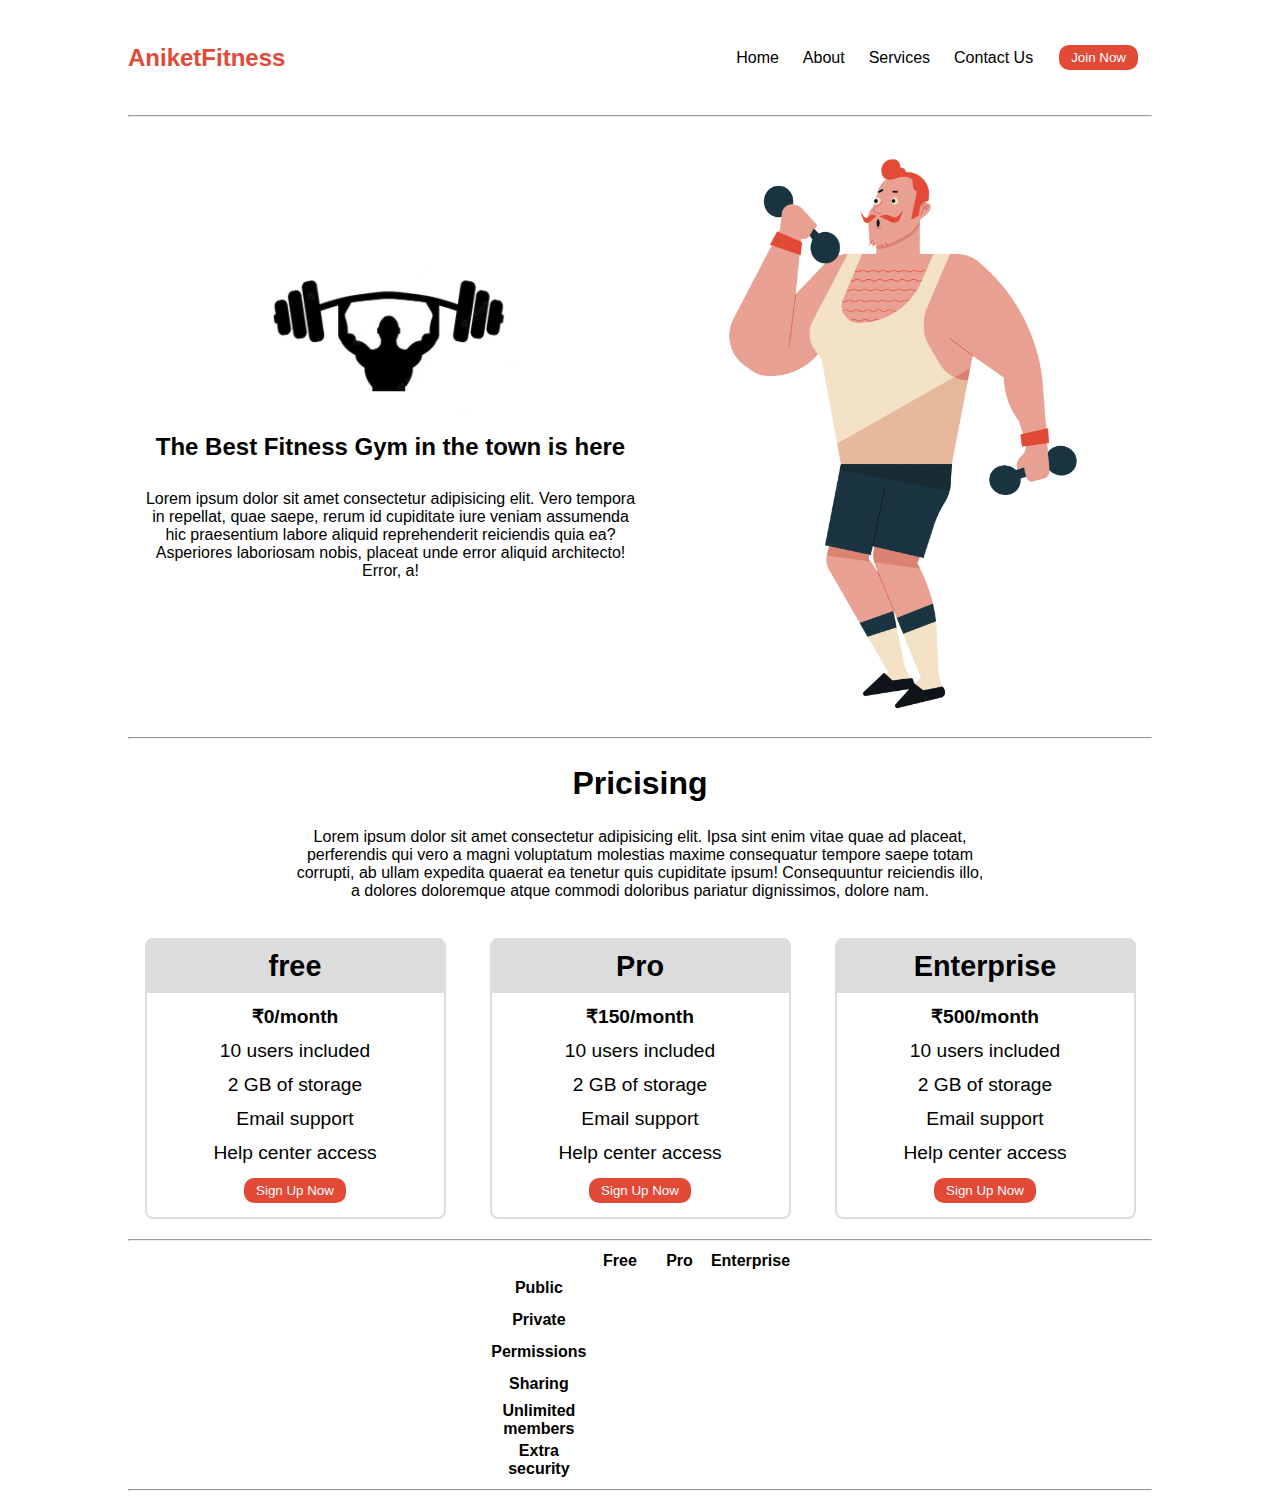
<file: landingpage/index.html>
<!DOCTYPE html>
<html lang="en">

<head>
    <meta charset="UTF-8">
    <meta name="viewport" content="width=device-width, initial-scale=1.0">
    <title>Aniket Fitness - The best fitness team in town</title>
    <link rel="stylesheet" href="style.css">
    <link rel="stylesheet" href="utils.css">
</head>

<body class="overflow-hidden">
    <div class="containar mx-auto ">
        <header>
            <nav class="flex justify-between">
                <div class="logo font-bold flex item-center text-blue ">AniketFitness</div>
                <ul class="navbar flex item-center">
                    <li>Home</li>
                    <li>About</li>
                    <li>Services</li>
                    <li>Contact Us</li>
                    <li><button class="btn">Join Now</button></li>
                </ul>
            </nav>
            <hr>
        </header>
        <main class="min-h-screen">
            <section class="section1">
                <div class="flex ">
                    <div class="topleft flex justify-center flex-col px-2">
                        <div class="text-center">
                            <img class="dumbellimg" src="dumbell.png" alt="">

                        </div>
                        <h1 class="my-1 text-center">The Best Fitness Gym in the town is here</h1>
                        <p class="text-center">Lorem ipsum dolor sit amet consectetur adipisicing elit. Vero tempora in
                            repellat, quae
                            saepe, rerum id cupiditate iure veniam assumenda hic praesentium labore aliquid
                            reprehenderit reiciendis quia ea? Asperiores laboriosam nobis, placeat unde error aliquid
                            architecto! Error, a!
                        </p>
                    </div>
                    <div class="topright flex justify-center">
                        <img class="gymimg" src="gym.png" alt="">
                    </div>
                </div>
            </section>
            <hr>
            <section class="section2">
                <h1 class="text-center my-2">Pricising</h1>
                <p class="my-2">Lorem ipsum dolor sit amet consectetur adipisicing elit. Ipsa sint enim vitae quae ad
                    placeat,
                    perferendis qui vero a magni voluptatum molestias maxime consequatur tempore saepe totam corrupti,
                    ab ullam expedita quaerat ea tenetur quis cupiditate ipsum! Consequuntur reiciendis illo, a dolores
                    doloremque atque commodi doloribus pariatur dignissimos, dolore nam.
                </p>
                <div class="boxes flex justify-center">
                    <div class="box">
                        <h2 class="h2">free</h2>

                        <ul>
                            <li class="highlighted">₹0/month</li>
                            <li>10 users included</li>
                            <li>2 GB of storage</li>
                            <li>Email support</li>
                            <li>Help center access</li>
                            <li><button class="btn">Sign Up Now</button></li>
                        </ul>
                    </div>
                    <div class="box">
                        <h2 class="h2">Pro</h2>

                        <ul>
                            <li class="highlighted">₹150/month</li>
                            <li>10 users included</li>
                            <li>2 GB of storage</li>
                            <li>Email support</li>
                            <li>Help center access</li>
                            <li><button class="btn">Sign Up Now</button></li>
                        </ul>
                    </div>
                    <div class="box">
                        <h2 class="h2">Enterprise</h2>

                        <ul>
                            <li class="highlighted">₹500/month</li>
                            <li>10 users included</li>
                            <li>2 GB of storage</li>
                            <li>Email support</li>
                            <li>Help center access</li>
                            <li><button class="btn">Sign Up Now</button></li>
                        </ul>
                    </div>
                </div>
            </section>
            <hr>
            <section>
                <div class="containar plantable">
                    <table class="table text-center">
                        <thead>
                            <tr>
                                <th style="width: 34%;"></th>
                                <th style="width: 22%;">Free</th>
                                <th style="width: 22%;">Pro</th>
                                <th style="width: 22%;">Enterprise</th>
                            </tr>
                        </thead>
                        <tbody>
                            <tr>
                                <th scope="row" class="text-start">Public</th>
                                <td><svg class="bi" width="24" height="24">
                                        <use xlink:href="#check"></use>
                                    </svg></td>
                                <td><svg class="bi" width="24" height="24">
                                        <use xlink:href="#check"></use>
                                    </svg></td>
                                <td><svg class="bi" width="24" height="24">
                                        <use xlink:href="#check"></use>
                                    </svg></td>
                            </tr>
                            <tr>
                                <th scope="row" class="text-start">Private</th>
                                <td></td>
                                <td><svg class="bi" width="24" height="24">
                                        <use xlink:href="#check"></use>
                                    </svg></td>
                                <td><svg class="bi" width="24" height="24">
                                        <use xlink:href="#check"></use>
                                    </svg></td>
                            </tr>
                        </tbody>

                        <tbody>
                            <tr>
                                <th scope="row" class="text-start">Permissions</th>
                                <td><svg class="bi" width="24" height="24">
                                        <use xlink:href="#check"></use>
                                    </svg></td>
                                <td><svg class="bi" width="24" height="24">
                                        <use xlink:href="#check"></use>
                                    </svg></td>
                                <td><svg class="bi" width="24" height="24">
                                        <use xlink:href="#check"></use>
                                    </svg></td>
                            </tr>
                            <tr>
                                <th scope="row" class="text-start">Sharing</th>
                                <td></td>
                                <td><svg class="bi" width="24" height="24">
                                        <use xlink:href="#check"></use>
                                    </svg></td>
                                <td><svg class="bi" width="24" height="24">
                                        <use xlink:href="#check"></use>
                                    </svg></td>
                            </tr>
                            <tr>
                                <th scope="row" class="text-start">Unlimited members</th>
                                <td></td>
                                <td><svg class="bi" width="24" height="24">
                                        <use xlink:href="#check"></use>
                                    </svg></td>
                                <td><svg class="bi" width="24" height="24">
                                        <use xlink:href="#check"></use>
                                    </svg></td>
                            </tr>
                            <tr>
                                <th scope="row" class="text-start">Extra security</th>
                                <td></td>
                                <td></td>
                                <td><svg class="bi" width="24" height="24">
                                        <use xlink:href="#check"></use>
                                    </svg></td>
                            </tr>
                        </tbody>
                    </table>
                </div>
            </section>
            <hr>
        </main>
        <footer>

        </footer>
    </div>
</body>

</html>
</file>
<file: landingpage/style.css>
<link rel="preconnect" href="https://fonts.googleapis.com"><link rel="preconnect" href="https://fonts.gstatic.com" crossorigin><link href="https://fonts.googleapis.com/css2?family=Dosis&family=Heebo&family=Ubuntu:ital@1&display=swap" rel="stylesheet">
*{
    margin: 0;
    padding: 0;
}

.containar {
    max-width: 80vw;
    font-family: 'Dosis', sans-serif;
    font-family: 'Heebo', sans-serif;
    font-family: 'Ubuntu', sans-serif;
}

.navbar{
    display: flex;
    height: 67px;
    
}

.navbar li::selection{
    color: black;
    background: #ffb1a8;;
} 

.navbar li{
    list-style: none;
    margin: 0 12px;
}

.topright{
    width: 50%;
    padding: 12px 0px;
}

.topleft{
   width: 50%;
   
}

.section1{
    max-height: 100vh;
}

.section1 h1{
    font-size: 1.5rem;
}

.logo{
    font-size: 1.5rem;
}

.dumbellimg{
    width: 290px;
}

.topright .gymimg{
    width: 366px;
}

.section2 h1{
    font-size: 2rem;
}

.section2 p{
    padding: 0 8vw;
    text-align: center;
}

.box{
    margin: 12px 22px;
    min-width: 33vh;
    border: 2px solid #dcdcdc;
    border-radius: 8px;
    text-align: center;
}

.box{
    font-size: 1.2rem;
}

.highlighted{
    font-size: 1.2rem;
    font-weight: bolder;
}

.box ul{
    list-style: none;
    display: contents;
}

.box ul li{
    margin: 12px 12px;
}

.box h2{
    background: #dcdcdc;
    margin: 0px 0px;
    padding: 10px 10px;
    border-top-left-radius: 5px;
    border-top-right-radius: 5px;
    
}

.plantable{
    display: flex;
    justify-content: center;
    align-items: center;
}
</file>
<file: landingpage/utils.css>
.min-h-screen{
    min-height: 100vh;
}

.bg-red{
    background: red;
}

.mx-auto{
    margin-left: auto;
    margin-right: auto;
}

.flex{
    display: flex;
}

.item-center{
    align-items: center;
}

.justify-between{
    justify-content: space-between;
}

.justify-center{
    justify-content: center;
}

.flex-col{
    flex-direction: column;
}

.font-bold{
    font-weight: bold;
}

.my-1{
    margin-top: 13px;
    margin-bottom: 13px;
}

.my-2{
    margin-top: 26px;
    margin-bottom: 26px;
}

.px-2{
    padding-left: 13px;
    padding-right: 13px;
}

.text-blue{
    color: #e24937;
}

.btn{
    padding: 5px 12px;
    border: 2px solid white;
    border-radius: 12px;
    cursor: pointer;
    color: white;
    background-color: #e24937;
}

.overflow-hidden{
    overflow-x: hidden;
}

.text-center{
    text-align: center;
}

.section2{
    padding-left: 63px;
    padding-right: 63px;
}
</file>
